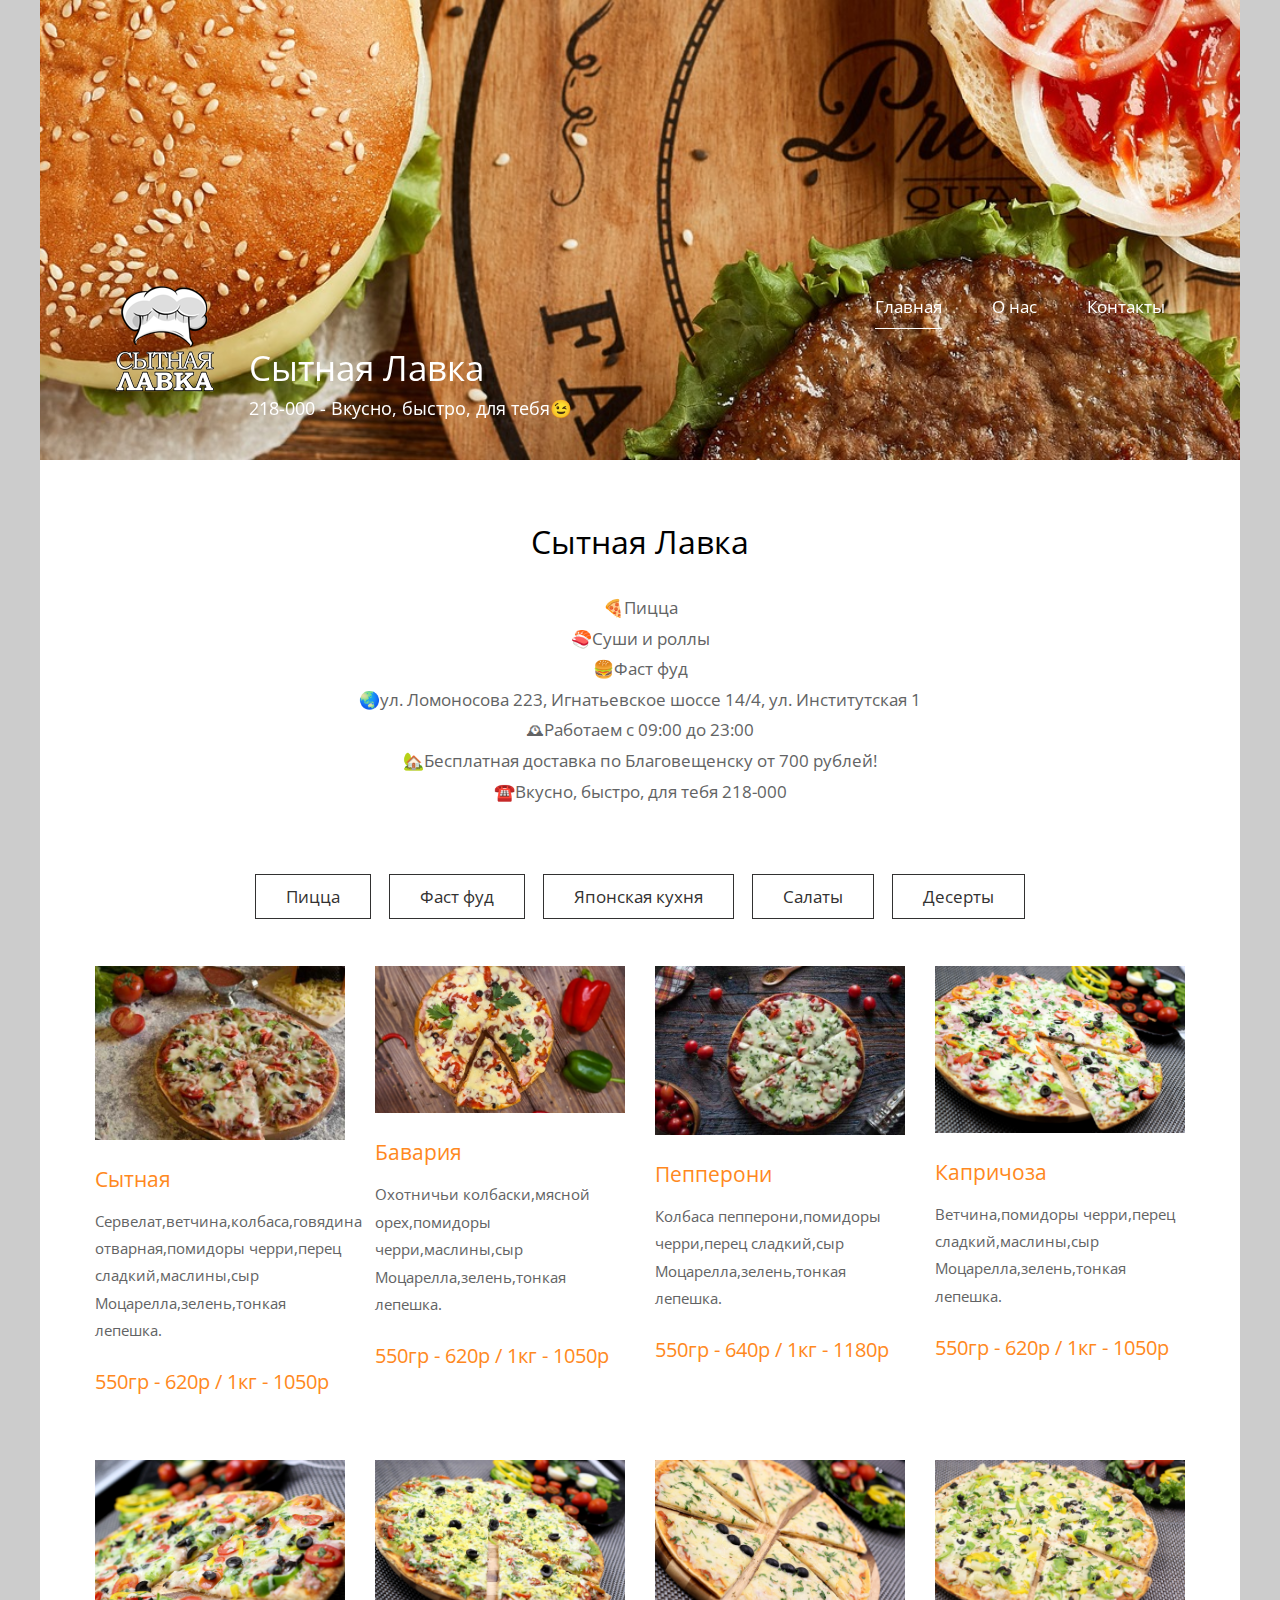
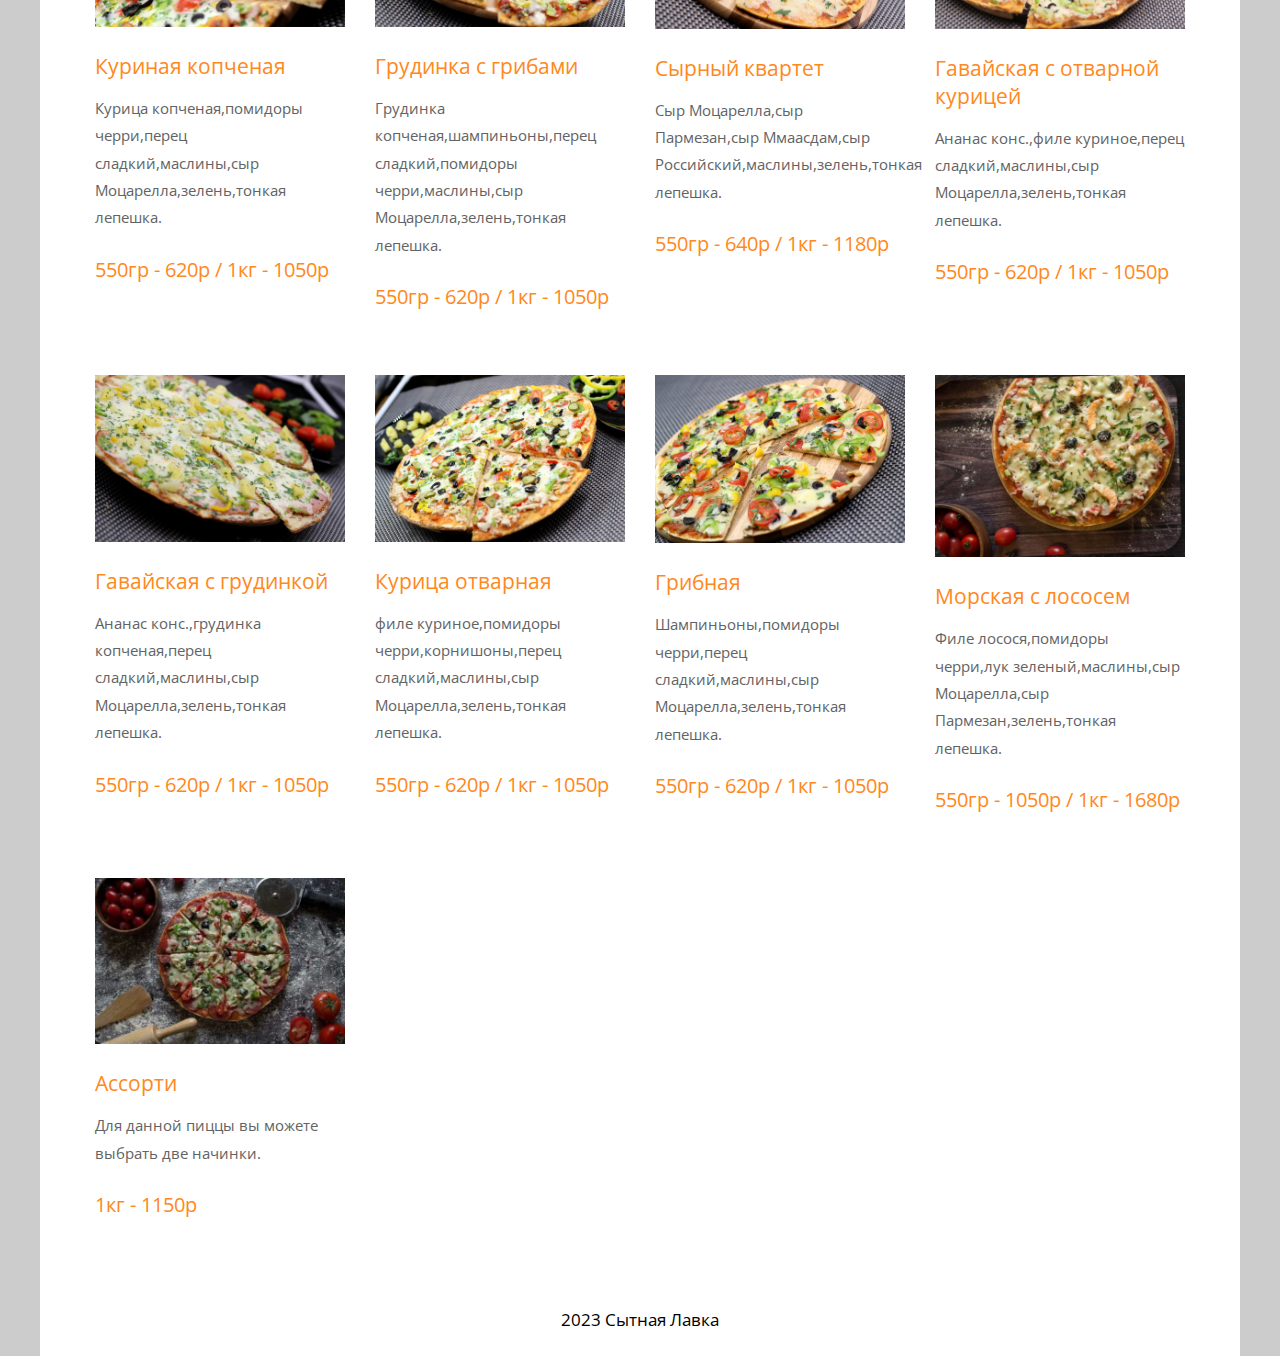
<file: index.html>
<!DOCTYPE html>
<html>

<head>
	<meta charset="UTF-8" />
	<meta name="viewport" content="width=device-width, initial-scale=1.0" />
	<meta http-equiv="X-UA-Compatible" content="ie=edge" />
	<title>Сытная лавка</title>
	<link href="https://fonts.googleapis.com/css?family=Open+Sans:400" rel="stylesheet" />
	<link href="css/templatemo-style.css" rel="stylesheet" />
	<link href="css/style.css" rel="stylesheet" />

</head>

<body>

	<div class="container">
		<div class="placeholder">
			<div class="parallax-window" data-parallax="scroll" data-image-src="img/simple-house-01.jpg">
				<div class="tm-header">
					<div class="row tm-header-inner">
						<div class="col-md-6 col-12">
							<img src="img/logo.png" alt="Logo" class="tm-site-logo" />
							<div class="tm-site-text-box">
								<h1 class="tm-site-title">Сытная Лавка</h1>
								<h6 class="tm-site-description">218-000 - Вкусно, быстро, для тебя😉</h6>
							</div>
						</div>
						<nav class="col-md-6 col-12 tm-nav">
							<ul class="tm-nav-ul">
								<li class="tm-nav-li"><a href="index.html" class="tm-nav-link active">Главная</a></li>
								<li class="tm-nav-li"><a href="about.html" class="tm-nav-link">О нас</a></li>
								<li class="tm-nav-li"><a href="contact.html" class="tm-nav-link">Контакты</a></li>
							</ul>
						</nav>
					</div>
				</div>
			</div>
		</div>

		<main>
			<header class="row tm-welcome-section">
				<h2 class="col-12 text-center tm-section-title">Сытная Лавка</h2>
				<p class="col-12 text-center">
					🍕Пицца <br>
					🍣Суши и роллы <br>
					🍔Фаст фуд <br>
					🌏ул. Ломоносова 223, Игнатьевское шоссе 14/4, ул. Институтская 1 <br>
					🕰Работаем с 09:00 до 23:00 <br>
					🏡Бесплатная доставка по Благовещенску от 700 рублей! <br>
					☎️Вкусно, быстро, для тебя 218-000 <br>
				</p>
			</header>

			<div class="tm-paging-links">
				<nav>
					<ul>
						<li class="tm-paging-item"><a href="#tab1" class="tm-paging-link tabs__nav-link">Пицца</a></li>
						<li class="tm-paging-item"><a href="#tab2" class="tm-paging-link tabs__nav-link">Фаст фуд</a></li>
						<li class="tm-paging-item"><a href="#tab3" class="tm-paging-link tabs__nav-link">Японская кухня</a>
						</li>
						<li class="tm-paging-item"><a href="#tab4" class="tm-paging-link tabs__nav-link">Салаты</a></li>
						<li class="tm-paging-item"><a href="#tab5" class="tm-paging-link tabs__nav-link">Десерты</a></li>
					</ul>
				</nav>
			</div>


			<div class="row tm-gallery">
				<div id="tab1" class="tm-gallery-page tabs__content-item _active">
					<article class="col-lg-3 col-md-4 col-sm-6 col-12 tm-gallery-item">
						<figure>
							<img src="img/pizza/1.jpg" alt="Image" class="img-fluid tm-gallery-img" />
							<figcaption>
								<h4 class="tm-gallery-title">Сытная</h4>
								<p class="tm-gallery-description">Сервелат,ветчина,колбаса,говядина отварная,помидоры
									черри,перец сладкий,маслины,сыр Моцарелла,зелень,тонкая лепешка.</p>
								<p class="tm-gallery-price">550гр - 620р / 1кг - 1050р</p>
							</figcaption>
						</figure>
					</article>
					<article class="col-lg-3 col-md-4 col-sm-6 col-12 tm-gallery-item">
						<figure>
							<img src="img/pizza/2.jpg" alt="Image" class="img-fluid tm-gallery-img" />
							<figcaption>
								<h4 class="tm-gallery-title">Бавария</h4>
								<p class="tm-gallery-description">Охотничьи колбаски,мясной орех,помидоры черри,маслины,сыр
									Моцарелла,зелень,тонкая лепешка.</p>
								<p class="tm-gallery-price">550гр - 620р / 1кг - 1050р</p>
							</figcaption>
						</figure>
					</article>
					<article class="col-lg-3 col-md-4 col-sm-6 col-12 tm-gallery-item">
						<figure>
							<img src="img/pizza/3.jpg" alt="Image" class="img-fluid tm-gallery-img" />
							<figcaption>
								<h4 class="tm-gallery-title">Пепперони</h4>
								<p class="tm-gallery-description">Колбаса пепперони,помидоры черри,перец сладкий,сыр
									Моцарелла,зелень,тонкая лепешка.</p>
								<p class="tm-gallery-price">550гр - 640р / 1кг - 1180р</p>
							</figcaption>
						</figure>
					</article>
					<article class="col-lg-3 col-md-4 col-sm-6 col-12 tm-gallery-item">
						<figure>
							<img src="img/pizza/4.jpg" alt="Image" class="img-fluid tm-gallery-img" />
							<figcaption>
								<h4 class="tm-gallery-title">Капричоза</h4>
								<p class="tm-gallery-description">Ветчина,помидоры черри,перец сладкий,маслины,сыр
									Моцарелла,зелень,тонкая лепешка.</p>
								<p class="tm-gallery-price">550гр - 620р / 1кг - 1050р</p>
							</figcaption>
						</figure>
					</article>
					<article class="col-lg-3 col-md-4 col-sm-6 col-12 tm-gallery-item">
						<figure>
							<img src="img/pizza/5.jpg" alt="Image" class="img-fluid tm-gallery-img" />
							<figcaption>
								<h4 class="tm-gallery-title">Куриная копченая</h4>
								<p class="tm-gallery-description">Курица копченая,помидоры черри,перец сладкий,маслины,сыр
									Моцарелла,зелень,тонкая лепешка.</p>
								<p class="tm-gallery-price">550гр - 620р / 1кг - 1050р</p>
							</figcaption>
						</figure>
					</article>
					<article class="col-lg-3 col-md-4 col-sm-6 col-12 tm-gallery-item">
						<figure>
							<img src="img/pizza/6.jpg" alt="Image" class="img-fluid tm-gallery-img" />
							<figcaption>
								<h4 class="tm-gallery-title">Грудинка с грибами</h4>
								<p class="tm-gallery-description">Грудинка копченая,шампиньоны,перец сладкий,помидоры
									черри,маслины,сыр Моцарелла,зелень,тонкая лепешка.</p>
								<p class="tm-gallery-price">550гр - 620р / 1кг - 1050р</p>
							</figcaption>
						</figure>
					</article>
					<article class="col-lg-3 col-md-4 col-sm-6 col-12 tm-gallery-item">
						<figure>
							<img src="img/pizza/7.jpg" alt="Image" class="img-fluid tm-gallery-img" />
							<figcaption>
								<h4 class="tm-gallery-title">Сырный квартет</h4>
								<p class="tm-gallery-description">Сыр Моцарелла,сыр Пармезан,сыр Ммаасдам,сыр
									Российский,маслины,зелень,тонкая лепешка.</p>
								<p class="tm-gallery-price">550гр - 640р / 1кг - 1180р</p>
							</figcaption>
						</figure>
					</article>
					<article class="col-lg-3 col-md-4 col-sm-6 col-12 tm-gallery-item">
						<figure>
							<img src="img/pizza/8.jpg" alt="Image" class="img-fluid tm-gallery-img" />
							<figcaption>
								<h4 class="tm-gallery-title">Гавайская с отварной курицей</h4>
								<p class="tm-gallery-description">Ананас конс.,филе куриное,перец сладкий,маслины,сыр
									Моцарелла,зелень,тонкая лепешка.</p>
								<p class="tm-gallery-price">550гр - 620р / 1кг - 1050р</p>
							</figcaption>
						</figure>
					</article>
					<article class="col-lg-3 col-md-4 col-sm-6 col-12 tm-gallery-item">
						<figure>
							<img src="img/pizza/9.jpg" alt="Image" class="img-fluid tm-gallery-img" />
							<figcaption>
								<h4 class="tm-gallery-title">Гавайская с грудинкой</h4>
								<p class="tm-gallery-description">Ананас конс.,грудинка копченая,перец сладкий,маслины,сыр
									Моцарелла,зелень,тонкая лепешка.</p>
								<p class="tm-gallery-price">550гр - 620р / 1кг - 1050р</p>
							</figcaption>
						</figure>
					</article>
					<article class="col-lg-3 col-md-4 col-sm-6 col-12 tm-gallery-item">
						<figure>
							<img src="img/pizza/10.jpg" alt="Image" class="img-fluid tm-gallery-img" />
							<figcaption>
								<h4 class="tm-gallery-title">Курица отварная</h4>
								<p class="tm-gallery-description">филе куриное,помидоры черри,корнишоны,перец
									сладкий,маслины,сыр Моцарелла,зелень,тонкая лепешка.</p>
								<p class="tm-gallery-price">550гр - 620р / 1кг - 1050р</p>
							</figcaption>
						</figure>
					</article>
					<article class="col-lg-3 col-md-4 col-sm-6 col-12 tm-gallery-item">
						<figure>
							<img src="img/pizza/11.jpg" alt="Image" class="img-fluid tm-gallery-img" />
							<figcaption>
								<h4 class="tm-gallery-title">Грибная</h4>
								<p class="tm-gallery-description">Шампиньоны,помидоры черри,перец сладкий,маслины,сыр
									Моцарелла,зелень,тонкая лепешка.</p>
								<p class="tm-gallery-price">550гр - 620р / 1кг - 1050р</p>
							</figcaption>
						</figure>
					</article>
					<article class="col-lg-3 col-md-4 col-sm-6 col-12 tm-gallery-item">
						<figure>
							<img src="img/pizza/12.jpg" alt="Image" class="img-fluid tm-gallery-img" />
							<figcaption>
								<h4 class="tm-gallery-title">Морская с лососем</h4>
								<p class="tm-gallery-description">Филе лосося,помидоры черри,лук зеленый,маслины,сыр
									Моцарелла,сыр Пармезан,зелень,тонкая лепешка.</p>
								<p class="tm-gallery-price">550гр - 1050р / 1кг - 1680р</p>
							</figcaption>
						</figure>
					</article>
					<article class="col-lg-3 col-md-4 col-sm-6 col-12 tm-gallery-item">
						<figure>
							<img src="img/pizza/13.jpg" alt="Image" class="img-fluid tm-gallery-img" />
							<figcaption>
								<h4 class="tm-gallery-title">Ассорти</h4>
								<p class="tm-gallery-description">Для данной пиццы вы можете выбрать две начинки.</p>
								<p class="tm-gallery-price"> 1кг - 1150р</p>
							</figcaption>
						</figure>
					</article>
				</div>
				<div id="tab2" class="tm-gallery-page tabs__content-item">
					<article class="col-lg-3 col-md-4 col-sm-6 col-12 tm-gallery-item">
						<figure>
							<img src="img/fast-food/1.jpg" alt="Image" class="img-fluid tm-gallery-img" />
							<figcaption>
								<h4 class="tm-gallery-title">Чикенбургер с куриной котлетой</h4>
								<p class="tm-gallery-description">Котлета из мяса курицы,лист салата,корнишоны,помидоры,огурец
									свежий,сыр,соус,булка.</p>
								<p class="tm-gallery-price">250гр - 270р</p>
							</figcaption>
						</figure>
					</article>
					<article class="col-lg-3 col-md-4 col-sm-6 col-12 tm-gallery-item">
						<figure>
							<img src="img/fast-food/2.jpg" alt="Image" class="img-fluid tm-gallery-img" />
							<figcaption>
								<h4 class="tm-gallery-title">Чикенбургер с куриным филе</h4>
								<p class="tm-gallery-description">Филе куриное в сухарях,лист салата,корнишоны,помидоры,огурец
									свежий,сыр,соус,булка.</p>
								<p class="tm-gallery-price">250гр - 290р</p>
							</figcaption>
						</figure>
					</article>
					<article class="col-lg-3 col-md-4 col-sm-6 col-12 tm-gallery-item">
						<figure>
							<img src="img/fast-food/3.jpg" alt="Image" class="img-fluid tm-gallery-img" />
							<figcaption>
								<h4 class="tm-gallery-title">Гамбургер"</h4>
								<p class="tm-gallery-description">Котлета из говядины,лист салата,корнишоны,лук,кетчуп,булка.
								</p>
								<p class="tm-gallery-price">250гр - 330р</p>
							</figcaption>
						</figure>
					</article>
					<article class="col-lg-3 col-md-4 col-sm-6 col-12 tm-gallery-item">
						<figure>
							<img src="img/fast-food/4.jpg" alt="Image" class="img-fluid tm-gallery-img" />
							<figcaption>
								<h4 class="tm-gallery-title">Гамбургер с беконом</h4>
								<p class="tm-gallery-description">Котлета из говядины,лист салата,бекон,лук,корнишоны,соус
									сливочный,булка.</p>
								<p class="tm-gallery-price">250гр - 340р</p>
							</figcaption>
						</figure>
					</article>
					<article class="col-lg-3 col-md-4 col-sm-6 col-12 tm-gallery-item">
						<figure>
							<img src="img/fast-food/5.jpg" alt="Image" class="img-fluid tm-gallery-img" />
							<figcaption>
								<h4 class="tm-gallery-title">Сэндвич с сёмгой</h4>
								<p class="tm-gallery-description">Сёмга слабосоленая,огурец свежий,помидор,лист салата,творожный
									сыр,сэндвичный хлеб.</p>
								<p class="tm-gallery-price">180гр - 370р</p>
							</figcaption>
						</figure>
					</article>
					<article class="col-lg-3 col-md-4 col-sm-6 col-12 tm-gallery-item">
						<figure>
							<img src="img/fast-food/6.jpg" alt="Image" class="img-fluid tm-gallery-img" />
							<figcaption>
								<h4 class="tm-gallery-title">Сэндвич с ветчиной</h4>
								<p class="tm-gallery-description">Ветчина,сыр,огурец свежий,помидор,лист салата,соус
									тартар,сэндвичный хлеб.</p>
								<p class="tm-gallery-price">200гр - 190р</p>
							</figcaption>
						</figure>
					</article>
					<article class="col-lg-3 col-md-4 col-sm-6 col-12 tm-gallery-item">
						<figure>
							<img src="img/fast-food/7.jpg" alt="Image" class="img-fluid tm-gallery-img" />
							<figcaption>
								<h4 class="tm-gallery-title">Сэндвич с курицей</h4>
								<p class="tm-gallery-description">Филе куриное,сыр,огурец свежий,помидор,лист салата,соус
									тартар,сэндвичный хлеб.</p>
								<p class="tm-gallery-price">200гр - 190р</p>
							</figcaption>
						</figure>
					</article>
					<article class="col-lg-3 col-md-4 col-sm-6 col-12 tm-gallery-item">
						<figure>
							<img src="img/fast-food/8.jpg" alt="Image" class="img-fluid tm-gallery-img" />
							<figcaption>
								<h4 class="tm-gallery-title">Сэндвич с говядиной</h4>
								<p class="tm-gallery-description">Говядина,корнишоны,лук,огурец свежий,помидор,лист салата,соус
									тартар,сэндвичный хлеб.</p>
								<p class="tm-gallery-price">200гр - 220р</p>
							</figcaption>
						</figure>
					</article>
					<article class="col-lg-3 col-md-4 col-sm-6 col-12 tm-gallery-item">
						<figure>
							<img src="img/fast-food/9.jpg" alt="Image" class="img-fluid tm-gallery-img" />
							<figcaption>
								<h4 class="tm-gallery-title">Фиш ролл</h4>
								<p class="tm-gallery-description">Сёмга слабосоленая,помидор,огурец свежий,лист салата,творожный
									сыр,лепешка.</p>
								<p class="tm-gallery-price">170гр - 390р</p>
							</figcaption>
						</figure>
					</article>
					<article class="col-lg-3 col-md-4 col-sm-6 col-12 tm-gallery-item">
						<figure>
							<img src="img/fast-food/10.jpg" alt="Image" class="img-fluid tm-gallery-img" />
							<figcaption>
								<h4 class="tm-gallery-title">Цезарь ролл</h4>
								<p class="tm-gallery-description">Филе куриное обжаренное,помидор,сыр пармезан,лист салата,соус
									тартар,лепешка.</p>
								<p class="tm-gallery-price">200гр - 190р</p>
							</figcaption>
						</figure>
					</article>
					<article class="col-lg-3 col-md-4 col-sm-6 col-12 tm-gallery-item">
						<figure>
							<img src="img/fast-food/11.jpg" alt="Image" class="img-fluid tm-gallery-img" />
							<figcaption>
								<h4 class="tm-gallery-title">Биф ролл</h4>
								<p class="tm-gallery-description">Говядина,помидор,огурец свежий,перец сладкий,соус,лепешка.</p>
								<p class="tm-gallery-price">210гр - 190р</p>
							</figcaption>
						</figure>
					</article>
					<article class="col-lg-3 col-md-4 col-sm-6 col-12 tm-gallery-item">
						<figure>
							<img src="img/fast-food/12.jpg" alt="Image" class="img-fluid tm-gallery-img" />
							<figcaption>
								<h4 class="tm-gallery-title">Ролл классический</h4>
								<p class="tm-gallery-description">Филе куриное,помидор,омлет,лист салата,соус тартар,лепешка.
								</p>
								<p class="tm-gallery-price">210гр - 180р</p>
							</figcaption>
						</figure>
					</article>
					<article class="col-lg-3 col-md-4 col-sm-6 col-12 tm-gallery-item">
						<figure>
							<img src="img/fast-food/13.jpg" alt="Image" class="img-fluid tm-gallery-img" />
							<figcaption>
								<h4 class="tm-gallery-title">Нагетсы</h4>
								<p class="tm-gallery-description">Нагетсы в панировке.</p>
								<p class="tm-gallery-price">150гр - 230р</p>
							</figcaption>
						</figure>
					</article>
					<article class="col-lg-3 col-md-4 col-sm-6 col-12 tm-gallery-item">
						<figure>
							<img src="img/fast-food/14.jpg" alt="Image" class="img-fluid tm-gallery-img" />
							<figcaption>
								<h4 class="tm-gallery-title">Куриные крылышки</h4>
								<p class="tm-gallery-description">Куриные крылышки с хрустящей корочкой.</p>
								<p class="tm-gallery-price">150гр - 295р</p>
							</figcaption>
						</figure>
					</article>
					<article class="col-lg-3 col-md-4 col-sm-6 col-12 tm-gallery-item">
						<figure>
							<img src="img/fast-food/15.jpg" alt="Image" class="img-fluid tm-gallery-img" />
							<figcaption>
								<h4 class="tm-gallery-title">Куриные пальчики</h4>
								<p class="tm-gallery-description">Куриное филе в сухарях.</p>
								<p class="tm-gallery-price">140гр - 230р</p>
							</figcaption>
						</figure>
					</article>
					<article class="col-lg-3 col-md-4 col-sm-6 col-12 tm-gallery-item">
						<figure>
							<img src="img/fast-food/16.jpg" alt="Image" class="img-fluid tm-gallery-img" />
							<figcaption>
								<h4 class="tm-gallery-title">Сырные шарики с беконом</h4>
								<p class="tm-gallery-description">Сырные шарики с беконом, запечённые в фритюре.</p>
								<p class="tm-gallery-price">150гр - 230р</p>
							</figcaption>
						</figure>
					</article>
					<article class="col-lg-3 col-md-4 col-sm-6 col-12 tm-gallery-item">
						<figure>
							<img src="img/fast-food/17.jpg" alt="Image" class="img-fluid tm-gallery-img" />
							<figcaption>
								<h4 class="tm-gallery-title">Сырные шарики с креветкой</h4>
								<p class="tm-gallery-description">Сырные шарики с креветкой, запечённые в фритюре.</p>
								<p class="tm-gallery-price">150гр - 410р</p>
							</figcaption>
						</figure>
					</article>
					<article class="col-lg-3 col-md-4 col-sm-6 col-12 tm-gallery-item">
						<figure>
							<img src="img/fast-food/18.jpg" alt="Image" class="img-fluid tm-gallery-img" />
							<figcaption>
								<h4 class="tm-gallery-title">Сырные шарики с краб. мясом</h4>
								<p class="tm-gallery-description">Сырные шарики с крабовым мясом, запечённые в фритюре.</p>
								<p class="tm-gallery-price">150гр - 240р</p>
							</figcaption>
						</figure>
					</article>
					<article class="col-lg-3 col-md-4 col-sm-6 col-12 tm-gallery-item">
						<figure>
							<img src="img/fast-food/19.jpg" alt="Image" class="img-fluid tm-gallery-img" />
							<figcaption>
								<h4 class="tm-gallery-title">Сырные пальчики</h4>
								<p class="tm-gallery-description">Сырные пальчики в панировочных сухарях.</p>
								<p class="tm-gallery-price">200гр - 270р</p>
							</figcaption>
						</figure>
					</article>
					<article class="col-lg-3 col-md-4 col-sm-6 col-12 tm-gallery-item">
						<figure>
							<img src="img/fast-food/20.jpg" alt="Image" class="img-fluid tm-gallery-img" />
							<figcaption>
								<h4 class="tm-gallery-title">Картофель "Фри"</h4>
								<p class="tm-gallery-description">Картофель, приготовленный в фритюре.</p>
								<p class="tm-gallery-price">150гр - 120р</p>
							</figcaption>
						</figure>
					</article>
					<article class="col-lg-3 col-md-4 col-sm-6 col-12 tm-gallery-item">
						<figure>
							<img src="img/fast-food/21.jpg" alt="Image" class="img-fluid tm-gallery-img" />
							<figcaption>
								<h4 class="tm-gallery-title">Картофельные дольки</h4>
								<p class="tm-gallery-description">Картофельные дольки, приготовленные в фритюре.</p>
								<p class="tm-gallery-price">150гр - 140р</p>
							</figcaption>
						</figure>
					</article>
					<article class="col-lg-3 col-md-4 col-sm-6 col-12 tm-gallery-item">
						<figure>
							<img src="img/fast-food/22.jpg" alt="Image" class="img-fluid tm-gallery-img" />
							<figcaption>
								<h4 class="tm-gallery-title">Картофельные шарики</h4>
								<p class="tm-gallery-description">Картофельные шарики в панировочных сухарях.</p>
								<p class="tm-gallery-price">160гр - 135р</p>
							</figcaption>
						</figure>
					</article>
					<article class="col-lg-3 col-md-4 col-sm-6 col-12 tm-gallery-item">
						<figure>
							<img src="img/fast-food/23.jpg" alt="Image" class="img-fluid tm-gallery-img" />
							<figcaption>
								<h4 class="tm-gallery-title">Кольца кальмара</h4>
								<p class="tm-gallery-description">Кольца кальмара в панировочных сухарях.</p>
								<p class="tm-gallery-price">130гр - 235р</p>
							</figcaption>
						</figure>
					</article>
					<article class="col-lg-3 col-md-4 col-sm-6 col-12 tm-gallery-item">
						<figure>
							<img src="img/fast-food/24.jpg" alt="Image" class="img-fluid tm-gallery-img" />
							<figcaption>
								<h4 class="tm-gallery-title">Луковые кольца</h4>
								<p class="tm-gallery-description">Луковые кольца в панировочных сухарях</p>
								<p class="tm-gallery-price">100гр - 160р</p>
							</figcaption>
						</figure>
					</article>
				</div>
				<div id="tab3" class="tm-gallery-page tabs__content-item">
					<article class="col-lg-3 col-md-4 col-sm-6 col-12 tm-gallery-item">
						<figure>
							<img src="img/japaneese/1.jpg" alt="Image" class="img-fluid tm-gallery-img" />
							<figcaption>
								<h4 class="tm-gallery-title">Банзай ролл</h4>
								<p class="tm-gallery-description">Нори, рис,творожный сыр, лист салата, огурец
									свежий,креветки, икра летучей рыбы, кунжут, соевый соус, васаби, маринованный имбирь.</p>
								<p class="tm-gallery-price">210гр - 395р</p>
							</figcaption>
						</figure>
					</article>
					<article class="col-lg-3 col-md-4 col-sm-6 col-12 tm-gallery-item">
						<figure>
							<img src="img/japaneese/2.jpg" alt="Image" class="img-fluid tm-gallery-img" />
							<figcaption>
								<h4 class="tm-gallery-title">Мозайка ролл</h4>
								<p class="tm-gallery-description">Нори, рис, огурец свежий, икра летучей рыбы, соевый соус,
									васаби, имбирь маринованный.</p>
								<p class="tm-gallery-price">200гр - 395р</p>
							</figcaption>
						</figure>
					</article>
					<article class="col-lg-3 col-md-4 col-sm-6 col-12 tm-gallery-item">
						<figure>
							<img src="img/japaneese/3.jpg" alt="Image" class="img-fluid tm-gallery-img" />
							<figcaption>
								<h4 class="tm-gallery-title">Спайси Унаги Сяке</h4>
								<p class="tm-gallery-description">Нори, рис, огурец свежий, семга, спайси соус, кунжут, соевый
									соус, васаби, маринованный имбирь.</p>
								<p class="tm-gallery-price">210гр - 445р</p>
							</figcaption>
						</figure>
					</article>
					<article class="col-lg-3 col-md-4 col-sm-6 col-12 tm-gallery-item">
						<figure>
							<img src="img/japaneese/4.jpg" alt="Image" class="img-fluid tm-gallery-img" />
							<figcaption>
								<h4 class="tm-gallery-title">Бонита ролл</h4>
								<p class="tm-gallery-description">Нори, рис, творожный сыр, огурец свежий, лист салата,
									жареная семга ,стружка тунца , соевый соус , васаби, маринованный имбирь.</p>
								<p class="tm-gallery-price">180гр - 475р</p>
							</figcaption>
						</figure>
					</article>
					<article class="col-lg-3 col-md-4 col-sm-6 col-12 tm-gallery-item">
						<figure>
							<img src="img/japaneese/5.jpg" alt="Image" class="img-fluid tm-gallery-img" />
							<figcaption>
								<h4 class="tm-gallery-title">Запеченый ролл с креветкой</h4>
								<p class="tm-gallery-description">Нори, рис, креветки, огурец свежий, творожный сыр, соевый
									соус, васаби, имбирь маринованный.</p>
								<p class="tm-gallery-price">220гр - 570р</p>
							</figcaption>
						</figure>
					</article>
					<article class="col-lg-3 col-md-4 col-sm-6 col-12 tm-gallery-item">
						<figure>
							<img src="img/japaneese/6.jpg" alt="Image" class="img-fluid tm-gallery-img" />
							<figcaption>
								<h4 class="tm-gallery-title">Запеченый ролл с сёмгой</h4>
								<p class="tm-gallery-description">Нори, рис, семга, икра летучей рыбы, творожный сыр, помидор
									черри, соевый соус, васаби, маринованный имбирь.</p>
								<p class="tm-gallery-price">250гр - 580р</p>
							</figcaption>
						</figure>
					</article>
					<article class="col-lg-3 col-md-4 col-sm-6 col-12 tm-gallery-item">
						<figure>
							<img src="img/japaneese/7.jpg" alt="Image" class="img-fluid tm-gallery-img" />
							<figcaption>
								<h4 class="tm-gallery-title">Запеченый ролл с угрём</h4>
								<p class="tm-gallery-description">Нори, рис, угорь копченый, огурец свежий, крабовое мясо,
									творожный сыр, кунжут, соевый соус, васаби, имбирь маринованный.</p>
								<p class="tm-gallery-price">250гр - 580р</p>
							</figcaption>
						</figure>
					</article>
					<article class="col-lg-3 col-md-4 col-sm-6 col-12 tm-gallery-item">
						<figure>
							<img src="img/japaneese/8.jpg" alt="Image" class="img-fluid tm-gallery-img" />
							<figcaption>
								<h4 class="tm-gallery-title">Икуро ролл</h4>
								<p class="tm-gallery-description">Нори, рис, творожный сыр, огурец свежий, семга, икра
									лососевая, соевый соус, васаби, имбирь маринованный.</p>
								<p class="tm-gallery-price">250гр - 545р</p>
							</figcaption>
						</figure>
					</article>
					<article class="col-lg-3 col-md-4 col-sm-6 col-12 tm-gallery-item">
						<figure>
							<img src="img/japaneese/9.jpg" alt="Image" class="img-fluid tm-gallery-img" />
							<figcaption>
								<h4 class="tm-gallery-title">Инь-Янь сёмгой</h4>
								<p class="tm-gallery-description">Нори, рис, огурец свежий, семга, соевый соус, васаби,
									маринованный имбирь.</p>
								<p class="tm-gallery-price">150гр - 370р</p>
							</figcaption>
						</figure>
					</article>
					<article class="col-lg-3 col-md-4 col-sm-6 col-12 tm-gallery-item">
						<figure>
							<img src="img/japaneese/10.jpg" alt="Image" class="img-fluid tm-gallery-img" />
							<figcaption>
								<h4 class="tm-gallery-title">Инь-Янь угрём</h4>
								<p class="tm-gallery-description">Нори, рис, огурец свежий, угорь копченный, соевый соус,
									васаби, маринованный имбирь.</p>
								<p class="tm-gallery-price">150гр - 340р</p>
							</figcaption>
						</figure>
					</article>
					<article class="col-lg-3 col-md-4 col-sm-6 col-12 tm-gallery-item">
						<figure>
							<img src="img/japaneese/11.jpg" alt="Image" class="img-fluid tm-gallery-img" />
							<figcaption>
								<h4 class="tm-gallery-title">Калифорния ролл</h4>
								<p class="tm-gallery-description">Нори, рис, крабовое мясо, огурец свежий, творожный сыр, икра
									летучей рыбы, соевый соус, васаби, маринованный имбирь .</p>
								<p class="tm-gallery-price">230гр - 370р</p>
							</figcaption>
						</figure>
					</article>
					<article class="col-lg-3 col-md-4 col-sm-6 col-12 tm-gallery-item">
						<figure>
							<img src="img/japaneese/12.jpg" alt="Image" class="img-fluid tm-gallery-img" />
							<figcaption>
								<h4 class="tm-gallery-title">Каппа ролл</h4>
								<p class="tm-gallery-description">Нори, рис, огурец свежий, кунжут, соевый соус, васаби,
									маринованный имбирь.</p>
								<p class="tm-gallery-price">120гр - 220р</p>
							</figcaption>
						</figure>
					</article>
					<article class="col-lg-3 col-md-4 col-sm-6 col-12 tm-gallery-item">
						<figure>
							<img src="img/japaneese/13.jpg" alt="Image" class="img-fluid tm-gallery-img" />
							<figcaption>
								<h4 class="tm-gallery-title">Нори Маки с копч. угрём</h4>
								<p class="tm-gallery-description">Нори, рис, творожный сыр, огурец свежий, угорь копченый,
									кунжут, соевый соус, васаби, маринованный имбирь.</p>
								<p class="tm-gallery-price">230гр - 470р</p>
							</figcaption>
						</figure>
					</article>
					<article class="col-lg-3 col-md-4 col-sm-6 col-12 tm-gallery-item">
						<figure>
							<img src="img/japaneese/14.jpg" alt="Image" class="img-fluid tm-gallery-img" />
							<figcaption>
								<h4 class="tm-gallery-title">Нори маки с сёмгой</h4>
								<p class="tm-gallery-description">Нори, рис, творожный сыр, огурец свежий, семга, соевый соус,
									васаби, маринованный имбирь.</p>
								<p class="tm-gallery-price">230гр - 420р</p>
							</figcaption>
						</figure>
					</article>
					<article class="col-lg-3 col-md-4 col-sm-6 col-12 tm-gallery-item">
						<figure>
							<img src="img/japaneese/15.jpg" alt="Image" class="img-fluid tm-gallery-img" />
							<figcaption>
								<h4 class="tm-gallery-title">Снежный ролл</h4>
								<p class="tm-gallery-description">Нори, рис, творожный сыр, семга, крабовое мясо, соевый соус,
									васаби, маринованный имбирь.</p>
								<p class="tm-gallery-price">220гр - 440р</p>
							</figcaption>
						</figure>
					</article>
					<article class="col-lg-3 col-md-4 col-sm-6 col-12 tm-gallery-item">
						<figure>
							<img src="img/japaneese/16.jpg" alt="Image" class="img-fluid tm-gallery-img" />
							<figcaption>
								<h4 class="tm-gallery-title">Сяке филадельфия ролл</h4>
								<p class="tm-gallery-description">нори, рис, семга, васаби, имбирь маринованный, соевый соус.
								</p>
								<p class="tm-gallery-price">200гр - 510р</p>
							</figcaption>
						</figure>
					</article>
					<article class="col-lg-3 col-md-4 col-sm-6 col-12 tm-gallery-item">
						<figure>
							<img src="img/japaneese/17.jpg" alt="Image" class="img-fluid tm-gallery-img" />
							<figcaption>
								<h4 class="tm-gallery-title">Темпура ролл</h4>
								<p class="tm-gallery-description">Нори, рис, жаренная сега, огурец свежий, лист салата,
									творожный сыр, ролл панируеться в сухарях и обжаривается .</p>
								<p class="tm-gallery-price">225гр - 430р</p>
							</figcaption>
						</figure>
					</article>



				</div>
				<div id="tab4" class="tm-gallery-page tabs__content-item">
					<article class="col-lg-3 col-md-4 col-sm-6 col-12 tm-gallery-item">
						<figure>
							<img src="img/salad/3.jpg" alt="Image" class="img-fluid tm-gallery-img" />
							<figcaption>
								<h4 class="tm-gallery-title">Баварский</h4>
								<p class="tm-gallery-description">Куриное филе, сыр пармезан, помидоры черри, сухари, зелень,
									чеснок.</p>
								<p class="tm-gallery-price">200гр - 230р</p>
							</figcaption>
						</figure>
					</article>
					<article class="col-lg-3 col-md-4 col-sm-6 col-12 tm-gallery-item">
						<figure>
							<img src="img/salad/1.jpg" alt="Image" class="img-fluid tm-gallery-img" />
							<figcaption>
								<h4 class="tm-gallery-title">Цезарь с курицей</h4>
								<p class="tm-gallery-description">Филе куриное обжаренное, лист салата, помидоры черри, сыр
									пармезан, сухари, соус.</p>
								<p class="tm-gallery-price">160гр - 230р</p>
							</figcaption>
						</figure>
					</article>


					<article class="col-lg-3 col-md-4 col-sm-6 col-12 tm-gallery-item">
						<figure>
							<img src="img/salad/2.jpg" alt="Image" class="img-fluid tm-gallery-img" />
							<figcaption>
								<h4 class="tm-gallery-title">Греческий</h4>
								<p class="tm-gallery-description">Помидоры, огурцы, репчатый лук, сладкий перец, сыр фета,
									маслины, оливковое масло.</p>
								<p class="tm-gallery-price">160гр - 220р</p>
							</figcaption>
						</figure>
					</article>
					<article class="col-lg-3 col-md-4 col-sm-6 col-12 tm-gallery-item">
						<figure>
							<img src="img/salad/4.jpg" alt="Image" class="img-fluid tm-gallery-img" />
							<figcaption>
								<h4 class="tm-gallery-title">Салат с ветчиной</h4>
								<p class="tm-gallery-description">Ветчина, помидоры, яйца, шампиньоны, майонез, масло
									растительное, зелень.</p>
								<p class="tm-gallery-price">180гр - 190р</p>
							</figcaption>
						</figure>
					</article>

				</div>
				<div id="tab5" class="tm-gallery-page tabs__content-item">
					<article class="col-lg-3 col-md-4 col-sm-6 col-12 tm-gallery-item">
						<figure>
							<img src="img/dessert/1.jpg" alt="Image" class="img-fluid tm-gallery-img" />
							<figcaption>
								<h4 class="tm-gallery-title">Блины со сгущёнкой</h4>
								<p class="tm-gallery-description">Блины, сгущёнка.</p>
								<p class="tm-gallery-price">160гр - 80р</p>
							</figcaption>
						</figure>
					</article>
					<article class="col-lg-3 col-md-4 col-sm-6 col-12 tm-gallery-item">
						<figure>
							<img src="img/dessert/2.jpg" alt="Image" class="img-fluid tm-gallery-img" />
							<figcaption>
								<h4 class="tm-gallery-title">Блины со сметаной</h4>
								<p class="tm-gallery-description">Блины, сметана.</p>
								<p class="tm-gallery-price">160гр - 90р</p>
							</figcaption>
						</figure>
					</article>
					<article class="col-lg-3 col-md-4 col-sm-6 col-12 tm-gallery-item">
						<figure>
							<img src="img/dessert/3.jpg" alt="Image" class="img-fluid tm-gallery-img" />
							<figcaption>
								<h4 class="tm-gallery-title">Блины с мёдом</h4>
								<p class="tm-gallery-description">Блины, мёд.</p>
								<p class="tm-gallery-price">160гр - 90р</p>
							</figcaption>
						</figure>
					</article>
					<article class="col-lg-3 col-md-4 col-sm-6 col-12 tm-gallery-item">
						<figure>
							<img src="img/dessert/4.jpg" alt="Image" class="img-fluid tm-gallery-img" />
							<figcaption>
								<h4 class="tm-gallery-title">Блины с ветчиной и сыром</h4>
								<p class="tm-gallery-description">Блины, ветчина, сыр.</p>
								<p class="tm-gallery-price">200гр - 145р</p>
							</figcaption>
						</figure>
					</article>
					<article class="col-lg-3 col-md-4 col-sm-6 col-12 tm-gallery-item">
						<figure>
							<img src="img/dessert/5.jpg" alt="Image" class="img-fluid tm-gallery-img" />
							<figcaption>
								<h4 class="tm-gallery-title">Блины "Сладкий ролл" с ананасом</h4>
								<p class="tm-gallery-description">Блины, ломтики ананаса.</p>
								<p class="tm-gallery-price">200гр - 130р</p>
							</figcaption>
						</figure>
					</article>
					<article class="col-lg-3 col-md-4 col-sm-6 col-12 tm-gallery-item">
						<figure>
							<img src="img/dessert/6.jpg" alt="Image" class="img-fluid tm-gallery-img" />
							<figcaption>
								<h4 class="tm-gallery-title">Блины "Сладкий ролл" с клубникой</h4>
								<p class="tm-gallery-description">Блины, консервированная клубника.</p>
								<p class="tm-gallery-price">200гр - 130р</p>
							</figcaption>
						</figure>
					</article>

				</div>
			</div>
		</main>

		<footer class="tm-footer text-center">
			2023 Сытная Лавка

		</footer>
	</div>
	<script src="js/jquery.min.js"></script>
	<script src="js/parallax.min.js"></script>
	<script>



		if (document.querySelectorAll('.tabs__nav-link').length > 0) {
			document.querySelectorAll('.tabs__nav-link').forEach(item => {
				item.addEventListener('click', function (e) {

					e.preventDefault();
					const id = e.target.getAttribute('href').replace('#', '');
					document.querySelectorAll('.tabs__nav-link').forEach(child => {
						child.classList.remove('_active');
					});
					document.querySelectorAll('.tabs__content-item').forEach(child => {
						child.classList.remove('_active');
					});
					item.classList.add('_active');
					document.getElementById(id).classList.toggle('_active');
				})
			});
		}

	</script>
</body>

</html>
</file>
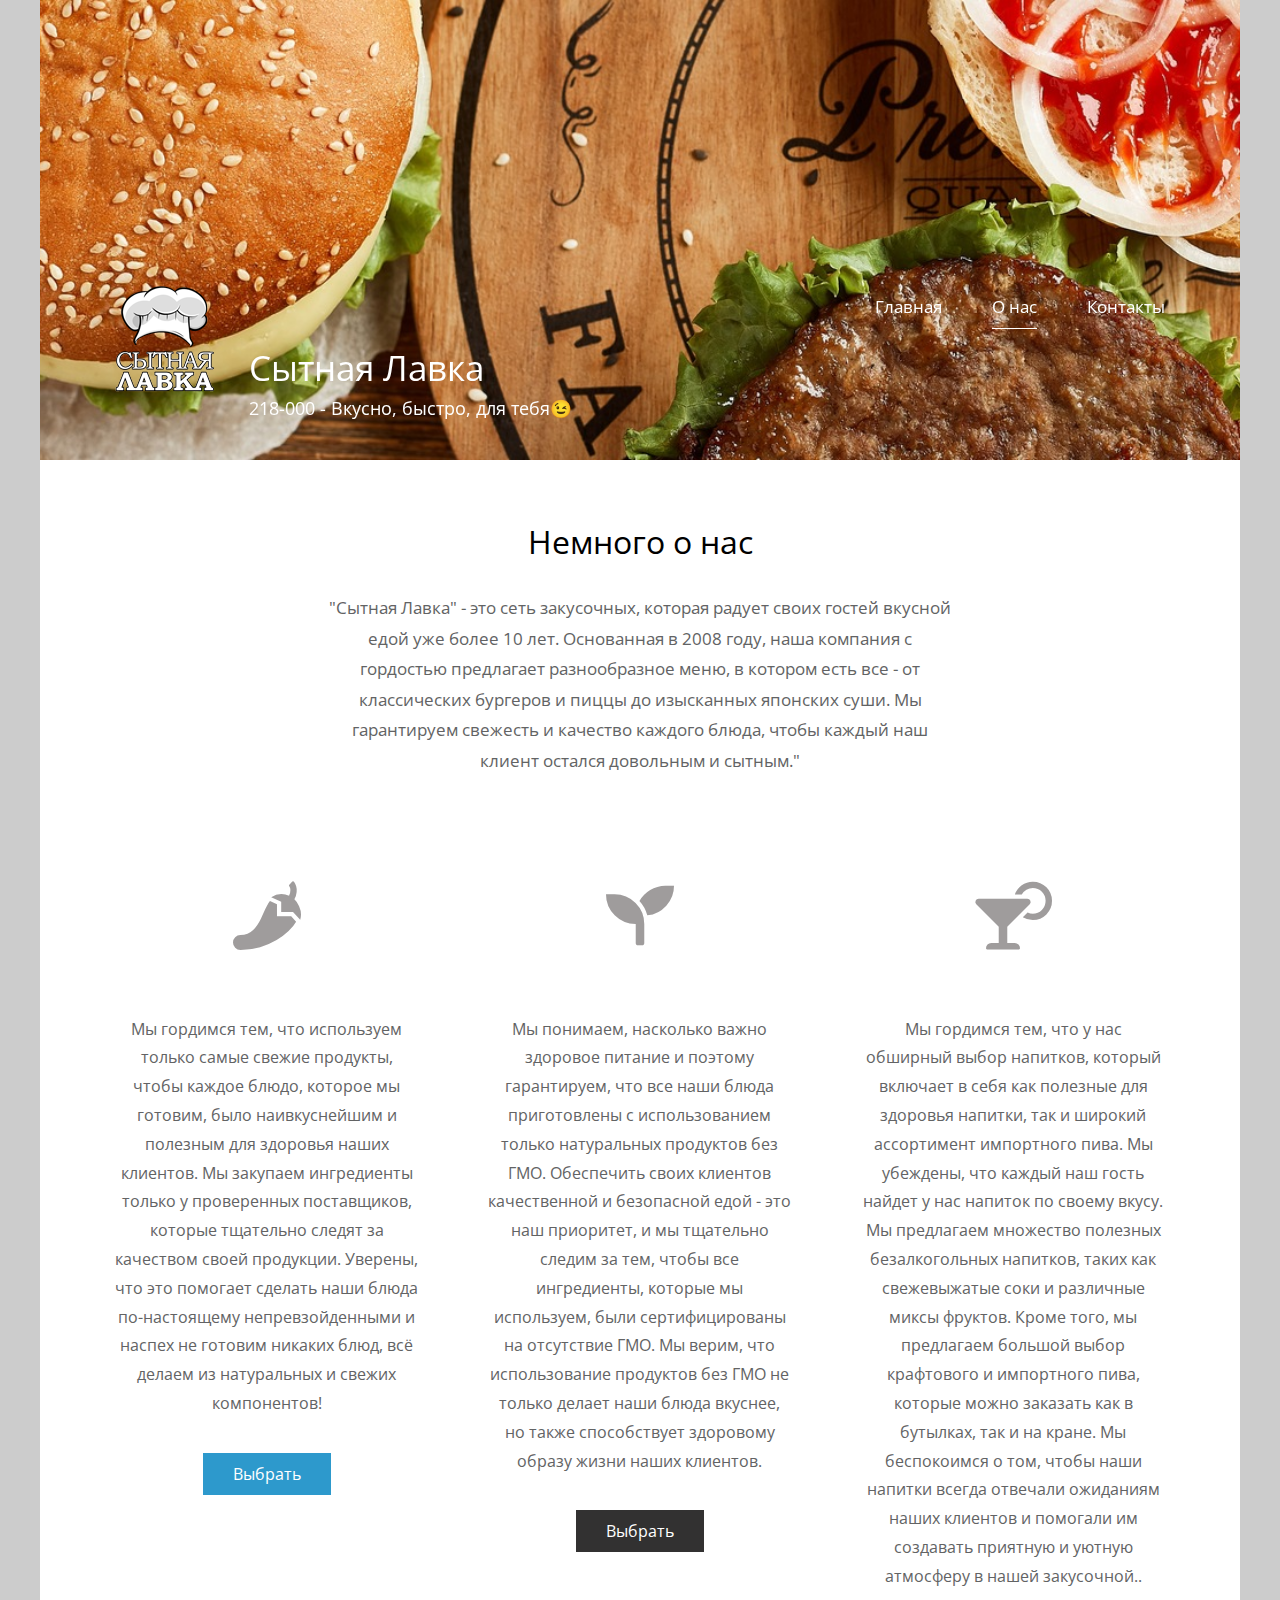
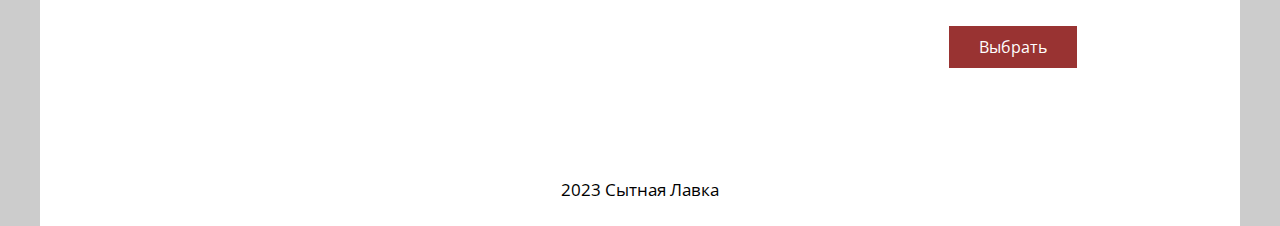
<file: about.html>
<!DOCTYPE html>
<html>

<head>
	<meta charset="UTF-8" />
	<meta name="viewport" content="width=device-width, initial-scale=1.0" />
	<meta http-equiv="X-UA-Compatible" content="ie=edge" />
	<title>Сытная лавка</title>
	<link href="https://fonts.googleapis.com/css?family=Open+Sans:300,400" rel="stylesheet" />
	<link href="css/all.min.css" rel="stylesheet" />
	<link href="css/templatemo-style.css" rel="stylesheet" />
</head>

<body>

	<div class="container">
		<div class="placeholder">
			<div class="parallax-window" data-parallax="scroll" data-image-src="img/simple-house-01.jpg">
				<div class="tm-header">
					<div class="row tm-header-inner">
						<div class="col-md-6 col-12">
							<img src="img/logo.png" alt="Logo" class="tm-site-logo" />
							<div class="tm-site-text-box">
								<h1 class="tm-site-title">Сытная Лавка</h1>
								<h6 class="tm-site-description">218-000 - Вкусно, быстро, для тебя😉</h6>
							</div>
						</div>
						<nav class="col-md-6 col-12 tm-nav">
							<ul class="tm-nav-ul">
								<li class="tm-nav-li"><a href="index.html" class="tm-nav-link">Главная</a></li>
								<li class="tm-nav-li"><a href="about.html" class="tm-nav-link active">О нас</a></li>
								<li class="tm-nav-li"><a href="contact.html" class="tm-nav-link">Контакты</a></li>
							</ul>
						</nav>
					</div>
				</div>
			</div>
		</div>

		<main>
			<header class="row tm-welcome-section">
				<h2 class="col-12 text-center tm-section-title">Немного о нас</h2>
				<p class="col-12 text-center">"Сытная Лавка" - это сеть закусочных, которая радует своих гостей вкусной едой
					уже более 10 лет. Основанная в 2008 году,
					наша компания с гордостью предлагает разнообразное меню, в котором есть все - от классических бургеров и
					пиццы до
					изысканных японских суши. Мы гарантируем свежесть и качество каждого блюда, чтобы каждый наш клиент
					остался довольным и
					сытным."</p>
			</header>


			<div class="tm-container-inner tm-features">
				<div class="row">
					<div class="col-lg-4">
						<div class="tm-feature">
							<i class="fas fa-4x fa-pepper-hot tm-feature-icon"></i>
							<p class="tm-feature-description">Мы гордимся тем, что используем только самые свежие продукты,
								чтобы каждое блюдо, которое мы готовим, было наивкуснейшим
								и полезным для здоровья наших клиентов. Мы закупаем ингредиенты только у проверенных
								поставщиков, которые тщательно
								следят за качеством своей продукции. Уверены, что это помогает сделать наши блюда по-настоящему
								непревзойденными и
								наспех не готовим никаких блюд, всё делаем из натуральных и свежих компонентов!</p>
							<a href="index.html" class="tm-btn tm-btn-primary">Выбрать</a>
						</div>
					</div>
					<div class="col-lg-4">
						<div class="tm-feature">
							<i class="fas fa-4x fa-seedling tm-feature-icon"></i>
							<p class="tm-feature-description">Мы понимаем, насколько важно здоровое питание и поэтому
								гарантируем, что все наши блюда приготовлены с использованием
								только натуральных продуктов без ГМО. Обеспечить своих клиентов качественной и безопасной едой -
								это наш приоритет, и мы
								тщательно следим за тем, чтобы все ингредиенты, которые мы используем, были сертифицированы на
								отсутствие ГМО. Мы верим,
								что использование продуктов без ГМО не только делает наши блюда вкуснее, но также способствует
								здоровому образу жизни
								наших клиентов.</p>
							<a href="index.html" class="tm-btn tm-btn-success">Выбрать</a>
						</div>
					</div>
					<div class="col-lg-4">
						<div class="tm-feature">
							<i class="fas fa-4x fa-cocktail tm-feature-icon"></i>
							<p class="tm-feature-description">Мы гордимся тем, что у нас обширный выбор напитков, который
								включает в себя как полезные для здоровья напитки, так и
								широкий ассортимент импортного пива. Мы убеждены, что каждый наш гость найдет у нас напиток по
								своему вкусу. Мы
								предлагаем множество полезных безалкогольных напитков, таких как свежевыжатые соки и различные
								миксы фруктов. Кроме
								того, мы предлагаем большой выбор крафтового и импортного пива, которые можно заказать как в
								бутылках, так и на кране.
								Мы беспокоимся о том, чтобы наши напитки всегда отвечали ожиданиям наших клиентов и помогали им
								создавать приятную и
								уютную атмосферу в нашей закусочной..</p>
							<a href="index.html" class="tm-btn tm-btn-danger">Выбрать</a>
						</div>
					</div>
				</div>
			</div>

		</main>

		<footer class="tm-footer text-center">
			2023 Сытная Лавка
		</footer>
	</div>
	<script src="js/jquery.min.js"></script>
	<script src="js/parallax.min.js"></script>
</body>

</html>
</file>
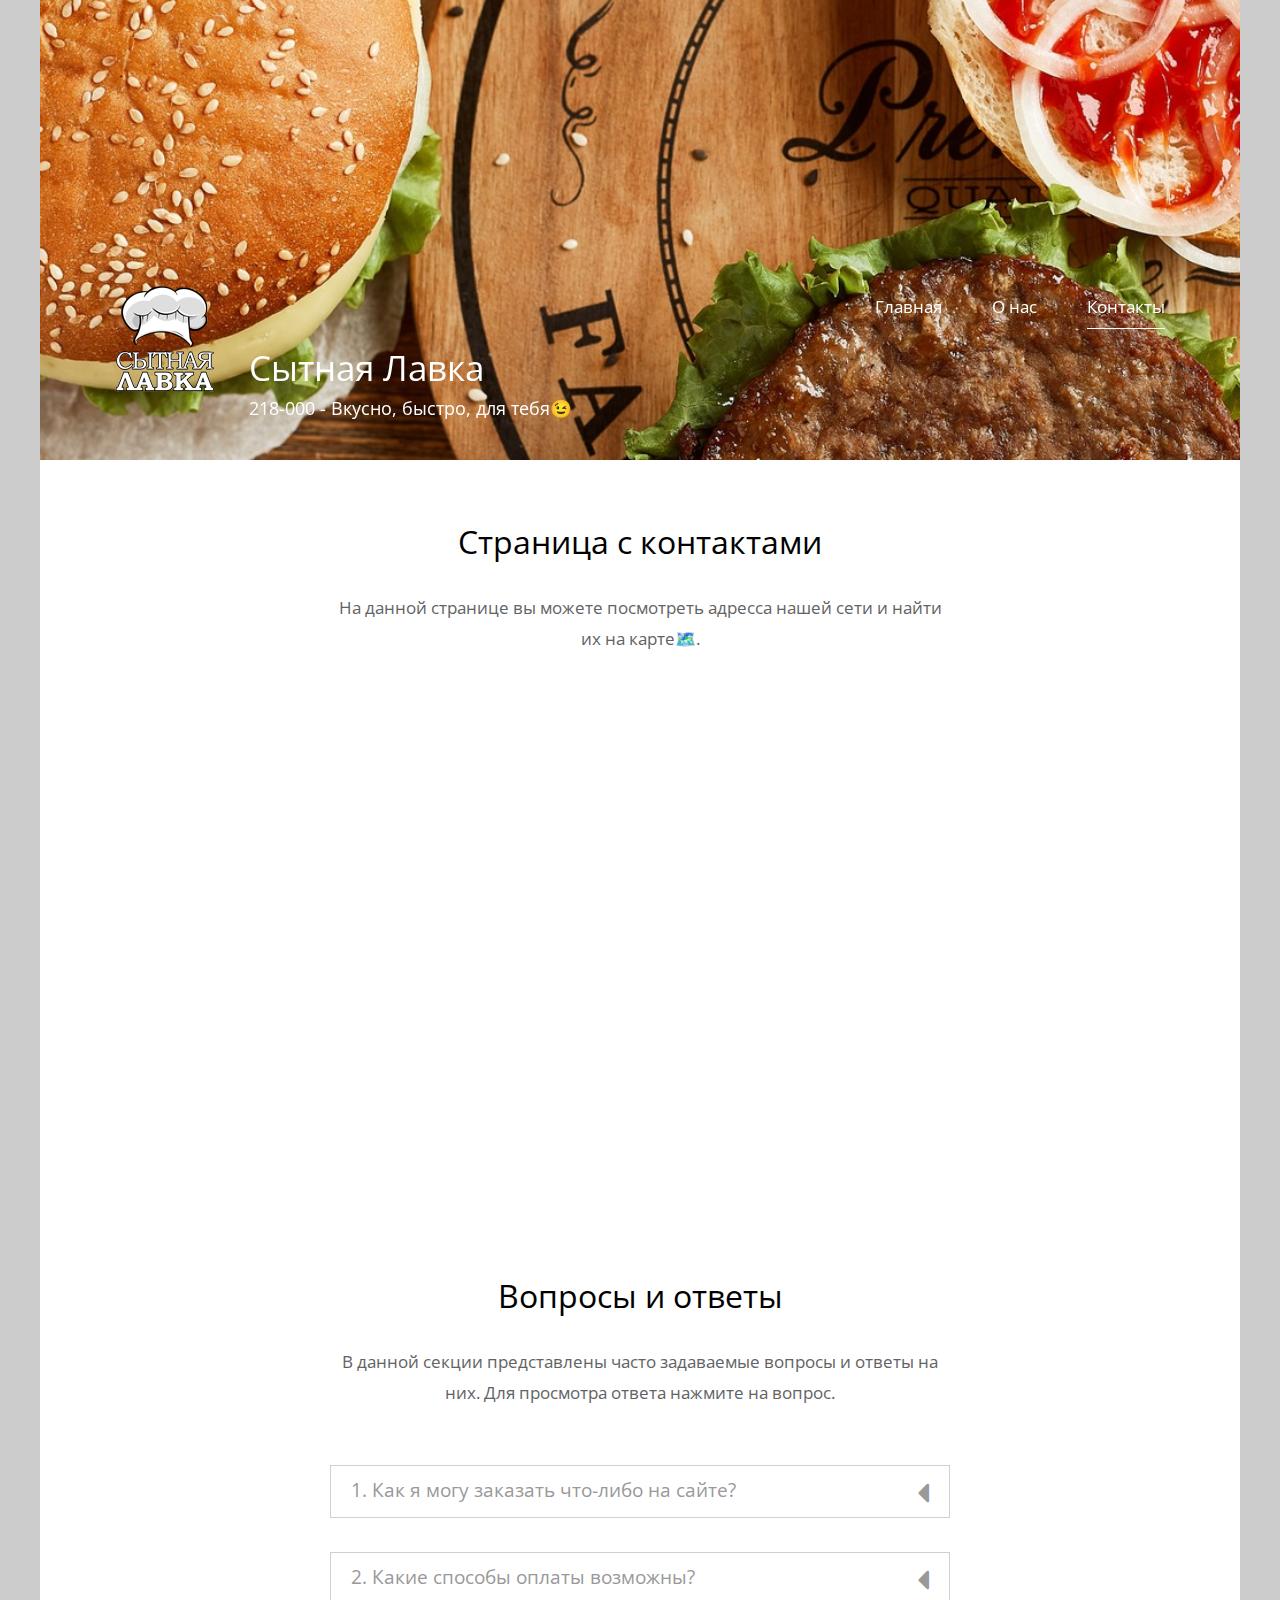
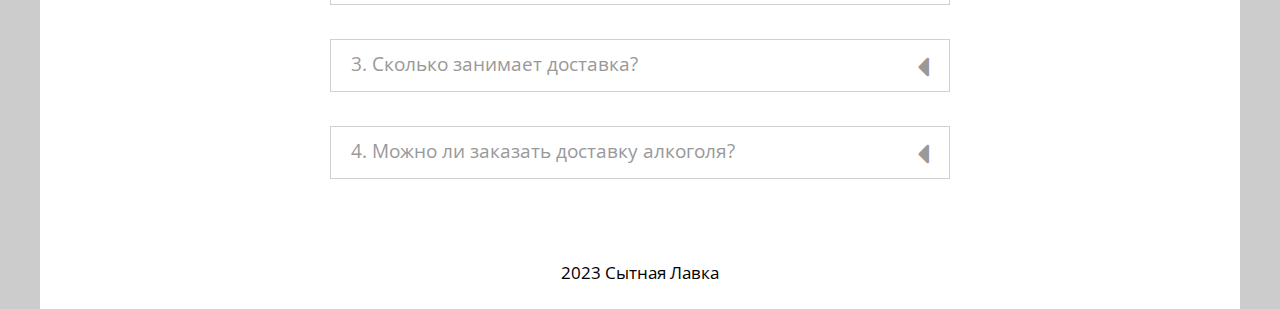
<file: contact.html>
<!DOCTYPE html>
<html>

<head>
	<meta charset="UTF-8" />
	<meta name="viewport" content="width=device-width, initial-scale=1.0" />
	<meta http-equiv="X-UA-Compatible" content="ie=edge" />
	<title>Сытная лавка</title>
	<link href="https://fonts.googleapis.com/css?family=Open+Sans:300,400" rel="stylesheet" />
	<link href="css/all.min.css" rel="stylesheet" />
	<link href="css/templatemo-style.css" rel="stylesheet" />
</head>

<body>

	<div class="container">
		<div class="placeholder">
			<div class="parallax-window" data-parallax="scroll" data-image-src="img/simple-house-01.jpg">
				<div class="tm-header">
					<div class="row tm-header-inner">
						<div class="col-md-6 col-12">
							<img src="img/logo.png" alt="Logo" class="tm-site-logo" />
							<div class="tm-site-text-box">
								<h1 class="tm-site-title">Сытная Лавка</h1>
								<h6 class="tm-site-description">218-000 - Вкусно, быстро, для тебя😉</h6>
							</div>
						</div>
						<nav class="col-md-6 col-12 tm-nav">
							<ul class="tm-nav-ul">
								<li class="tm-nav-li"><a href="index.html" class="tm-nav-link">Главная</a></li>
								<li class="tm-nav-li"><a href="about.html" class="tm-nav-link">О нас</a></li>
								<li class="tm-nav-li"><a href="contact.html" class="tm-nav-link active">Контакты</a></li>
							</ul>
						</nav>
					</div>
				</div>
			</div>
		</div>

		<main>
			<header class="row tm-welcome-section">
				<h2 class="col-12 text-center tm-section-title">Страница с контактами</h2>
				<p class="col-12 text-center">На данной странице вы можете посмотреть адресса нашей сети и найти их на
					карте🗺️.</p>
			</header>



			<div class="tm-container-inner-2 tm-map-section">
				<div class="row">
					<div class="col-12">
						<div class="tm-map">
							<iframe
								src="https://www.google.com/maps/embed?pb=!1m18!1m12!1m3!1d2548.7130608453267!2d127.50529131562065!3d50.29728387945456!2m3!1f0!2f0!3f0!3m2!1i1024!2i768!4f13.1!3m3!1m2!1s0x5e8940bfd88bb929%3A0x6bb55372398c2fc2!2zItCh0YvRgtC90LDRjyDQm9Cw0LLQutCwIg!5e0!3m2!1sru!2sru!4v1681212050428!5m2!1sru!2sru"
								frameborder="0" style="border:0;" allowfullscreen=""></iframe>
						</div>
					</div>
				</div>
			</div>
			<div class="tm-container-inner-2 tm-info-section">
				<div class="row">
					<div class="col-12 tm-faq">
						<h2 class="text-center tm-section-title">Вопросы и ответы</h2>
						<p class="text-center">В данной секции представлены часто задаваемые вопросы и ответы на них. Для
							просмотра ответа нажмите на вопрос.</p>
						<div class="tm-accordion">
							<button class="accordion">1. Как я могу заказать что-либо на сайте?</button>
							<div class="panel">
								<p>Для заказа выберите товар на сайте и позвоните по номеру 218-000, далее назовите оператору
									свой заказ и скажите адресс доставки.</p>
							</div>

							<button class="accordion">2. Какие способы оплаты возможны?</button>
							<div class="panel">
								<p>Оплатить заказ можно несколькими способами: 1) наличными курьеру. 2) Картой курьеру. 3)
									Переводом с банковского счёта.</p>
							</div>

							<button class="accordion">3. Сколько занимает доставка?</button>
							<div class="panel">
								<p>Доставка в черте Благовещенска занимает не больше 1 часа. Сроки доставка за черту города
									уточняйте у оператора.</p>
							</div>

							<button class="accordion">4. Можно ли заказать доставку алкоголя?</button>
							<div class="panel">
								<p>Нет, доставка алкоголя не осуществляется, но вы можете заранее позвонить, чтобы не ждать
									заказанных напитков.</p>
							</div>
						</div>
					</div>
				</div>
			</div>
		</main>

		<footer class="tm-footer text-center">
			2023 Сытная Лавка
		</footer>
	</div>
	<script src="js/jquery.min.js"></script>
	<script src="js/parallax.min.js"></script>
	<script>
		$(document).ready(function () {
			var acc = document.getElementsByClassName("accordion");
			var i;

			for (i = 0; i < acc.length; i++) {
				acc[i].addEventListener("click", function () {
					this.classList.toggle("active");
					var panel = this.nextElementSibling;
					if (panel.style.maxHeight) {
						panel.style.maxHeight = null;
					} else {
						panel.style.maxHeight = panel.scrollHeight + "px";
					}
				});
			}
		});
	</script>
</body>

</html>
</file>
<file: css/templatemo-style.css>
/*

Simple House

https://templatemo.com/tm-539-simple-house

*/

ul,
nav,
body,
h1,
h2,
h4,
h6,
p,
figure {
  margin: 0;
  padding: 0;
}

a,
button {
  transition: all 0.3s ease;
}

/* Bootstrap grid system  */

html {
  box-sizing: border-box;
  -ms-overflow-style: scrollbar;
}

*,
*::before,
*::after {
  box-sizing: inherit;
}

.container {
  width: 100%;
  max-width: 1200px;
  margin-right: auto;
  margin-left: auto;
}

.tm-container-inner,
.tm-container-inner-2 {
  padding-left: 15px;
  padding-right: 15px;
}

.row {
  display: -ms-flexbox;
  display: flex;
  -ms-flex-wrap: wrap;
  flex-wrap: wrap;
  margin-left: -15px;
  margin-right: -15px;
}

.col-lg-3,
.col-lg-4,
.col-lg-6,
.col-md-4,
.col-md-6,
.col-sm-6,
.col-12 {
  position: relative;
  width: 100%;
  padding-right: 15px;
  padding-left: 15px;
}

.col-12 {
  -ms-flex: 0 0 100%;
  flex: 0 0 100%;
  max-width: 100%;
}

@media (min-width: 576px) {
  .col-sm-6 {
    -ms-flex: 0 0 50%;
    flex: 0 0 50%;
    max-width: 50%;
  }
}

@media (min-width: 768px) {
  .col-md-4 {
    -ms-flex: 0 0 33.333333%;
    flex: 0 0 33.333333%;
    max-width: 33.333333%;
  }

  .col-md-6 {
    -ms-flex: 0 0 50%;
    flex: 0 0 50%;
    max-width: 50%;
  }
}

@media (min-width: 992px) {
  .col-lg-3 {
    -ms-flex: 0 0 25%;
    flex: 0 0 25%;
    max-width: 25%;
  }

  .col-lg-4 {
    -ms-flex: 0 0 33.333333%;
    flex: 0 0 33.333333%;
    max-width: 33.333333%;
  }

  .col-lg-6 {
    -ms-flex: 0 0 50%;
    flex: 0 0 50%;
    max-width: 50%;
  }
}

/*
  primary: #2D99CC
  success: #323131
  danger: #993332
*/

.tm-btn {
  display: inline-block;
  font-size: 1rem;
  width: auto;
  padding: 10px 30px;
  text-decoration: none;
  cursor: pointer;
  border: 0;
}

.tm-btn-default {
  border: 1px solid #ccc;
  background-color: transparent;
  color: #626364;
}

.tm-btn-default:hover,
.tm-btn-default:focus {
  color: white;
  background-color: #98999A;
}

.tm-btn-primary {
  background-color: #2D99CC;
  color: white;
}

.tm-btn-primary:hover,
.tm-btn-primary:focus {
  background-color: #1b6f96;
}

.tm-btn-success {
  background-color: #323131;
  color: white;
}

.tm-btn-success:hover,
.tm-btn-success:focus {
  background-color: #1d6e46;
}

.tm-btn-danger {
  background-color: #993332;
  color: white;
}

.tm-btn-danger:hover,
.tm-btn-danger:focus {
  background-color: #752423;
}

.tm-mb-45 {
  margin-bottom: 45px;
}

.tm-mb-p {
  margin-bottom: 20px;
}

.tm-text-success {
  color: #323131;
}

.text-center {
  text-align: center;
}

.hidden {
  display: none !important;
}

.img-fluid {
  max-width: 100%;
  height: auto;
}

body {
  font-family: 'Open Sans', Arial, sans-serif;
  font-size: 17px;
  background-color: #ccc;
  overflow-x: hidden;
}

.container {
  background-color: white;
}

p,
address {
  color: #626364;
  line-height: 1.8;
}

/* Set width and height in JS */
.placeholder {
  width: 100%;
  min-height: 460px;
  background-color: #556E5B;
}

.placeholder-2 {
  width: 100%;
  min-height: 220px;
  background-color: #CFBEA5;
  position: relative;
  z-index: 998;
}

.parallax-window {
  min-height: 460px;
  background: transparent;
  position: relative;
}

.parallax-window-2 {
  min-height: 220px;
  width: 100%;
  margin-left: auto;
  margin-right: auto;
  background: transparent;
  position: relative;
}

.parallax-mirror {
  z-index: 999 !important;
}

.tm-header {
  position: absolute;
  bottom: 0;
  left: 0;
  width: 100%;
  color: white;
  z-index: 1000;
}

.tm-header-inner {
  padding: 40px 50px;
}

@media (max-width: 991px) {
  .tm-header-inner {
    padding: 30px 15px;
  }
}

.tm-site-logo {
  display: inline-block;
  margin-right: 5px;
}

.tm-site-text-box {
  display: inline-block;
}

.tm-site-title {
  font-size: 2.2rem;
  font-weight: 400;
  margin-bottom: 5px;
}

.tm-site-description {
  font-size: 1.1rem;
  font-weight: 400;
}

.tm-nav {
  text-align: right;
  margin-top: 30px;
}

.tm-nav-ul {
  display: flex;
  justify-content: flex-end;
}

.tm-nav-li {
  list-style: none;
  display: block;
  margin-bottom: 0;
  padding-right: 25px;
  padding-left: 25px;
}

@media (max-width: 991px) {
  .tm-nav-li {
    padding-right: 15px;
    padding-left: 15px;
  }
}

.tm-nav-link {
  color: white;
  text-decoration: none;
  padding-bottom: 10px;
}

.tm-nav-link.active,
.tm-nav-link:hover {
  border-bottom: 1px solid white;
}

.tm-welcome-section {
  margin: 60px auto;
  max-width: 655px;
}

.tm-section-title {
  font-size: 2rem;
  font-weight: 400;
  margin-bottom: 30px;
}

.tm-gallery {
  margin-bottom: 80px;
}

.tm-gallery-page {
  max-width: 280px;
  margin-left: auto;
  margin-right: auto;
  display: -ms-flexbox;
  display: flex;
  -ms-flex-wrap: wrap;
  flex-wrap: wrap;
}

.tm-gallery-description {
  font-size: 0.95rem;
}

.tm-section,
.tm-container-inner,
.tm-container-inner-2 {
  margin-left: auto;
  margin-right: auto;
}

/* Small devices (landscape phones, 576px and up) */
@media (min-width: 576px) {
  .tm-gallery-page {
    max-width: 560px;
  }
}

/* Medium devices (tablets, 768px and up) */
@media (min-width: 768px) {

  .tm-gallery-page,
  .tm-section,
  .tm-container-inner,
  .tm-container-inner-2 {
    max-width: 840px;
  }
}

/* Large devices (desktops, 992px and up) */
@media (min-width: 992px) {

  .tm-gallery-page,
  .tm-section {
    max-width: 1120px;
  }

  .tm-container-inner {
    max-width: 1120px;
  }

  .tm-container-inner-2 {
    max-width: 900px;
  }
}

.tm-gallery-item {
  max-width: 280px;
}

.tm-gallery-img {
  margin-bottom: 20px;
}

.tm-gallery-title {
  font-size: 1.3rem;
  font-weight: 400;
  color: #ff8820;
  margin-bottom: 15px;
}

.tm-gallery-description {
  margin-bottom: 20px;
}

.tm-gallery-price {
  font-size: 1.25rem;
  color: #ff8820;
  margin-bottom: 60px;
}

.tm-paging-links {
  text-align: center;
  margin-bottom: 40px;
}

.tm-paging-item {
  list-style: none;
  display: inline-block;
  border: 1px solid #323131;
  margin: 7px;
}

.tm-paging-link {
  padding: 10px 30px;
  display: flex;
  align-items: center;
  justify-content: center;
  text-decoration: none;
  color: #323131;
  background-color: transparent;
}

.tm-paging-link.active,
.tm-paging-link:hover {
  background-color: #323131;
  color: white;
}

.tm-description-figure {
  text-align: center;
}

.tm-description-box {
  margin-left: auto;
  margin-right: auto;
}

.tm-description-box {
  padding-left: 0;
  padding-right: 0;
  display: flex;
  flex-direction: column;
  margin-top: 30px;
  max-width: 530px;
}

@media (min-width: 768px) {
  .tm-description-box {
    padding-left: 5px;
    padding-right: 40px;
    margin-top: 0;
  }
}

.tm-right {
  align-self: flex-end;
}

.tm-footer {
  padding: 25px 15px;
  margin-top: 40px;
}

.tm-footer a {
  color: #626364;
  text-decoration: none;
}

.tm-footer a:hover {
  color: #1A6692;
}

/* About */
.tm-persons {
  margin-bottom: 20px;
}

.tm-person {
  display: flex;
  flex-direction: column;
  align-items: center;
  justify-content: center;
  margin-bottom: 60px;
}

@media (min-width: 420px) {
  .tm-person {
    flex-direction: row;
  }
}

.tm-person-description {
  padding-left: 20px;
  padding-right: 20px;
}

.tm-person-name {
  font-size: 1.6rem;
  font-weight: 300;
  color: #09C;
  margin-bottom: 5px;
  margin-top: 15px;
}

@media (min-width: 420px) {
  .tm-person-name {
    margin-top: 0;
  }
}

.tm-person-title {
  color: #C39;
  margin-bottom: 20px;
}

.tm-person-about {
  margin-bottom: 20px;
}

.tm-social-link {
  color: #626364;
  display: inline-block;
  border-radius: 1px;
  background-color: transparent;
  font-size: 1.3rem;
  text-decoration: none;
  width: 40px;
  height: 40px;
  margin-right: 0;
  margin-bottom: 15px;
}

.tm-social-link:hover {
  color: white;
  background-color: #626364;
}

.tm-social-icon {
  display: flex;
  align-items: center;
  justify-content: center;
  width: 100%;
  height: 100%;
}

.tm-feature {
  text-align: center;
  padding: 45px 20px;
}

.tm-feature-icon {
  color: #9f9c9c;
  margin-bottom: 65px;
}

.tm-feature-description {
  margin-bottom: 35px;
  font-size: 1rem;
}

.tm-features {
  margin-top: 35px;
}

.tm-history {
  margin-top: 45px;
}

.tm-history-inner {
  display: flex;
  align-items: center;
  justify-content: center;
  flex-direction: column;
}

.tm-history-img {
  max-width: 100%;
}

@media (min-width: 768px) {
  .tm-history-img {
    max-width: 50%;
  }

  .tm-history-inner {
    flex-direction: row;
  }
}

.tm-history-title {
  font-size: 1.6rem;
  font-weight: 300;
  color: #1A6692;
  margin-bottom: 30px;
}

.tm-history-text {
  max-width: 480px;
  margin: 15px auto 0;
}

.tm-history-description {
  margin-bottom: 40px;
}

@media (min-width: 768px) {
  .tm-history-text {
    max-width: auto;
    margin: 0 auto 0 35px;
  }
}

/* Contact Page */
.tm-contact-form {
  max-width: 100%;
}

@media (min-width: 768px) {
  .tm-contact-form {
    max-width: 310px;
  }
}

.tm-d-flex {
  display: flex;
  flex-direction: column;
}

.tm-btn-right {
  align-self: flex-end;
}

.form-group {
  margin-bottom: 30px;
}

.form-control {
  display: block;
  width: 100%;
  padding: 0.375rem 0.75rem;
  font-size: 1.1rem;
  font-weight: 400;
  line-height: 1.5;
  color: #626364;
  background-color: #fff;
  background-clip: padding-box;
  border: 1px solid #ced4da;
  border-right: 0;
  border-top: 0;
  border-left: 0;
  border-radius: 0;
  transition: border-color 0.15s ease-in-out, box-shadow 0.15s ease-in-out;
}

.form-control::-ms-expand {
  background-color: transparent;
  border: 0;
}

.form-control:focus {
  color: #495057;
  background-color: #fff;
  border-color: #80bdff;
  outline: 0;
  box-shadow: 0 0 0 0.2rem rgba(0, 123, 255, 0.25);
}

.form-control::-webkit-input-placeholder {
  color: #6c757d;
  opacity: 1;
}

.form-control::-moz-placeholder {
  color: #6c757d;
  opacity: 1;
}

.form-control:-ms-input-placeholder {
  color: #6c757d;
  opacity: 1;
}

.form-control::-ms-input-placeholder {
  color: #6c757d;
  opacity: 1;
}

.form-control::placeholder {
  color: #6c757d;
  opacity: 1;
}

.tm-info-title {
  font-size: 1.6rem;
  font-weight: 300;
  margin-bottom: 30px;
}

address {
  font-style: normal;
  margin-bottom: 50px;
}

.tm-address-box {
  max-width: 100%;
}

@media (min-width: 768px) {
  .tm-address-box {
    max-width: 315px;
  }
}

.tm-contact-icon {
  display: inline-block;
  margin-right: 25px;
  color: #323131;
}

.tm-contact-link {
  display: inline-block;
  color: #626364;
  margin-bottom: 25px;
  text-decoration: none;
}

.tm-contact-social {
  margin-top: 10px;
}

.tm-map {
  max-width: 900px;
  height: 450px;
  width: 100%;
  margin-left: auto;
  margin-right: auto;
}

.tm-map iframe {
  width: 100%;
  height: 100%;
}

.tm-contact-section {
  padding-bottom: 30px;
}

.tm-map-section {
  padding-top: 40px;
  padding-bottom: 40px;
}

.tm-info-section {
  padding-top: 30px;
}

.tm-faq {
  max-width: 650px;
  margin-left: auto;
  margin-right: auto;
}

.tm-accordion {
  padding-top: 40px;
}

/* https://www.w3schools.com/howto/howto_js_accordion.asp */
/* Style the buttons that are used to open and close the accordion panel */
.accordion {
  font-size: 1.2rem;
  font-family: 'Open Sans', Helevetica, Arial, sans-serif;
  color: #999;
  background-color: transparent;
  border: 1px solid #d0d0d0;
  margin-bottom: 17px;
  margin-top: 17px;
  cursor: pointer;
  padding: 10px 20px 6px;
  width: 100%;
  text-align: left;
  outline: none;
  transition: 0.4s;
}

/* Add a background color to the button if it is clicked on (add the .active class with JS), and when you move the mouse over it (hover) */
.accordion.active,
.accordion:hover {
  color: #09C;
}

@keyframes changeIcon {
  0% {
    content: '\f0d9';
  }

  50% {
    color: white;
  }

  100% {
    content: "\f0d7";
  }
}

@keyframes changeIconBack {
  0% {
    content: '\f0d7';
  }

  50% {
    color: white;
  }

  100% {
    content: "\f0d9";
  }
}

.accordion:after {
  font-family: 'Font Awesome 5 Free';
  font-weight: 900;
  animation: changeIconBack 0.3s linear;
  content: '\f0d9';
  font-size: 2rem;
  color: #999;
  float: right;
  margin-left: 5px;
}

.accordion.active:after {
  animation: changeIcon 0.3s linear;
  content: '\f0d7';
}

/* Style the accordion panel. Note: hidden by default */
.panel {
  background-color: white;
  max-height: 0;
  overflow: hidden;
  transition: max-height 0.2s ease-out;
}

.panel p {
  padding: 5px 20px 30px;
}

.tabs__content-item {
  display: none;
}

.tabs__content-item._active {
  display: flex;
  flex-wrap: wrap;
}
</file>
<file: css/style.css>
/* .tm-site-logo {
   width: 100%;
   height: 100%;
   max-width: 100px;
   max-height: 100px;
} */

.tm-footer {
   margin-top: 0px;
}

.tm-gallery {
   margin-bottom: 0px;
}
</file>
